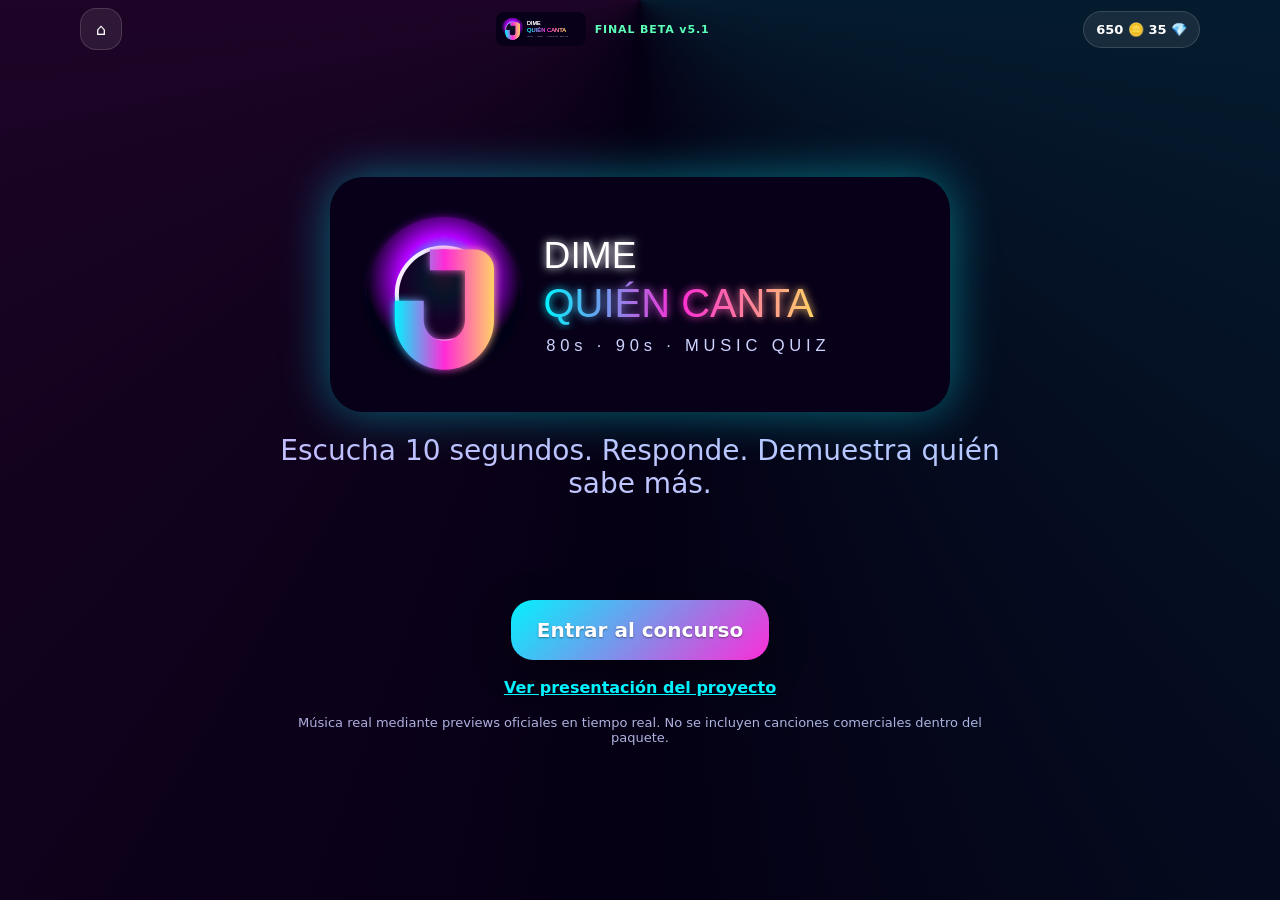
<file: index.html>
<!DOCTYPE html>
<html lang="es">
<head>
  <meta charset="UTF-8" />
  <meta name="viewport" content="width=device-width, initial-scale=1.0, viewport-fit=cover" />
  <title>Dime quién canta — Final Beta</title>
  <meta name="theme-color" content="#050014" />
  <link rel="manifest" href="manifest.webmanifest" />
  <link rel="stylesheet" href="style.css" />
</head>
<body>
  <div class="app-shell">
    <div class="bg-grid"></div>
    <div class="laser laser-a"></div><div class="laser laser-b"></div><div class="orb orb-a"></div><div class="orb orb-b"></div>

    <header class="topbar">
      <button class="ghost" id="homeBtn">⌂</button>
      <div class="brand-mini"><img src="logo.svg" alt="Dime quién canta"/><span>FINAL BETA v5.1</span></div>
      <div class="wallet"><span id="coins">0</span> 🪙 <span id="gems">0</span> 💎</div>
    </header>

    <main>
      <section id="screenIntro" class="screen active intro-screen">
        <div class="stage-lights"></div>
        <img class="logo-hero" src="logo.svg" alt="Dime quién canta" />
        <p class="tagline">Escucha 10 segundos. Responde. Demuestra quién sabe más.</p>
        <div class="equalizer"><i></i><i></i><i></i><i></i><i></i><i></i><i></i><i></i></div>
        <button class="primary pulse" id="enterBtn">Entrar al concurso</button>
        <a class="tiny-link" href="presentacion.html">Ver presentación del proyecto</a>
        <p class="legal-note">Música real mediante previews oficiales en tiempo real. No se incluyen canciones comerciales dentro del paquete.</p>
      </section>

      <section id="screenHome" class="screen home-screen">
        <div class="hero-card glass">
          <div>
            <p class="eyebrow">DIME QUIÉN CANTA</p>
            <h1>Concurso musical 80s · 90s</h1>
            <p>Beta final v5.1 con reproducción automática tras entrar al concurso, modos, carrera, eventos, colección, perfil, tienda, logros y música real.</p>
          </div>
          <div class="dj-mic">🎙️</div>
        </div>
        <div class="quick-actions">
          <button class="primary big" data-quick="classic">▶ Jugar ahora</button>
          <button class="secondary" id="dailyBtn">🏆 Campeón del día</button>
        </div>
        <nav class="menu-grid" id="mainMenu"></nav>
        <div class="news glass">
          <h3>🎉 Evento activo</h3>
          <p id="eventText">Especial 80 vs 90 · doble XP en partidas perfectas.</p>
        </div>
      </section>

      <section id="screenModes" class="screen">
        <h2>Modos de juego</h2>
        <div id="modesGrid" class="cards-grid"></div>
      </section>

      <section id="screenGame" class="screen game-screen">
        <div class="game-head">
          <div><p class="eyebrow" id="modeName">Modo</p><h2 id="roundTitle">Ronda 1/10</h2></div>
          <div class="scorebox"><span id="score">0</span><small>puntos</small></div>
        </div>
        <div class="play-card glass">
          <div class="timer-ring" id="timerRing"><span id="timerText">10</span></div>
          <div class="vinyl" id="vinyl"><div></div></div>
          <div class="status" id="statusText">Preparando preview real…</div>
          <audio id="audio" preload="auto" playsinline></audio>
          <div class="powerups">
            <button id="fiftyBtn">50:50</button><button id="replayBtn">Replay</button><button id="timeBtn">+5s</button>
          </div>
        </div>
        <div id="answers" class="answers"></div>
        <div id="textAnswerBox" class="text-answer hidden"><input id="textAnswer" placeholder="Escribe artista o canción"/><button id="sendTextAnswer">Responder</button></div>
        <div id="reveal" class="reveal hidden"></div>
      </section>

      <section id="screenResults" class="screen results-screen">
        <h2>Resultado</h2>
        <div class="result-ring"><span id="finalScore">0</span><small>puntos</small></div>
        <div id="resultStats" class="stats-grid"></div>
        <button class="primary" id="againBtn">Jugar otra vez</button>
        <button class="secondary" id="backHomeBtn">Volver al menú</button>
      </section>

      <section id="screenProfile" class="screen"><h2>Perfil</h2><div id="profilePanel" class="profile-panel"></div></section>
      <section id="screenCareer" class="screen"><h2>Camino a la fama</h2><div id="careerPanel" class="career-path"></div></section>
      <section id="screenCollection" class="screen"><h2>Colección musical</h2><div id="collectionPanel" class="cards-grid"></div></section>
      <section id="screenEvents" class="screen"><h2>Eventos y temporadas</h2><div id="eventsPanel" class="cards-grid"></div></section>
      <section id="screenShop" class="screen"><h2>Tienda visual</h2><div id="shopPanel" class="cards-grid"></div></section>
      <section id="screenRanking" class="screen"><h2>Clasificaciones</h2><div id="rankingPanel" class="ranking-panel"></div></section>
      <section id="screenSettings" class="screen"><h2>Ajustes</h2><div id="settingsPanel" class="settings-panel"></div></section>
    </main>
  </div>

  <script src="app.js"></script>
</body>
</html>
</file>
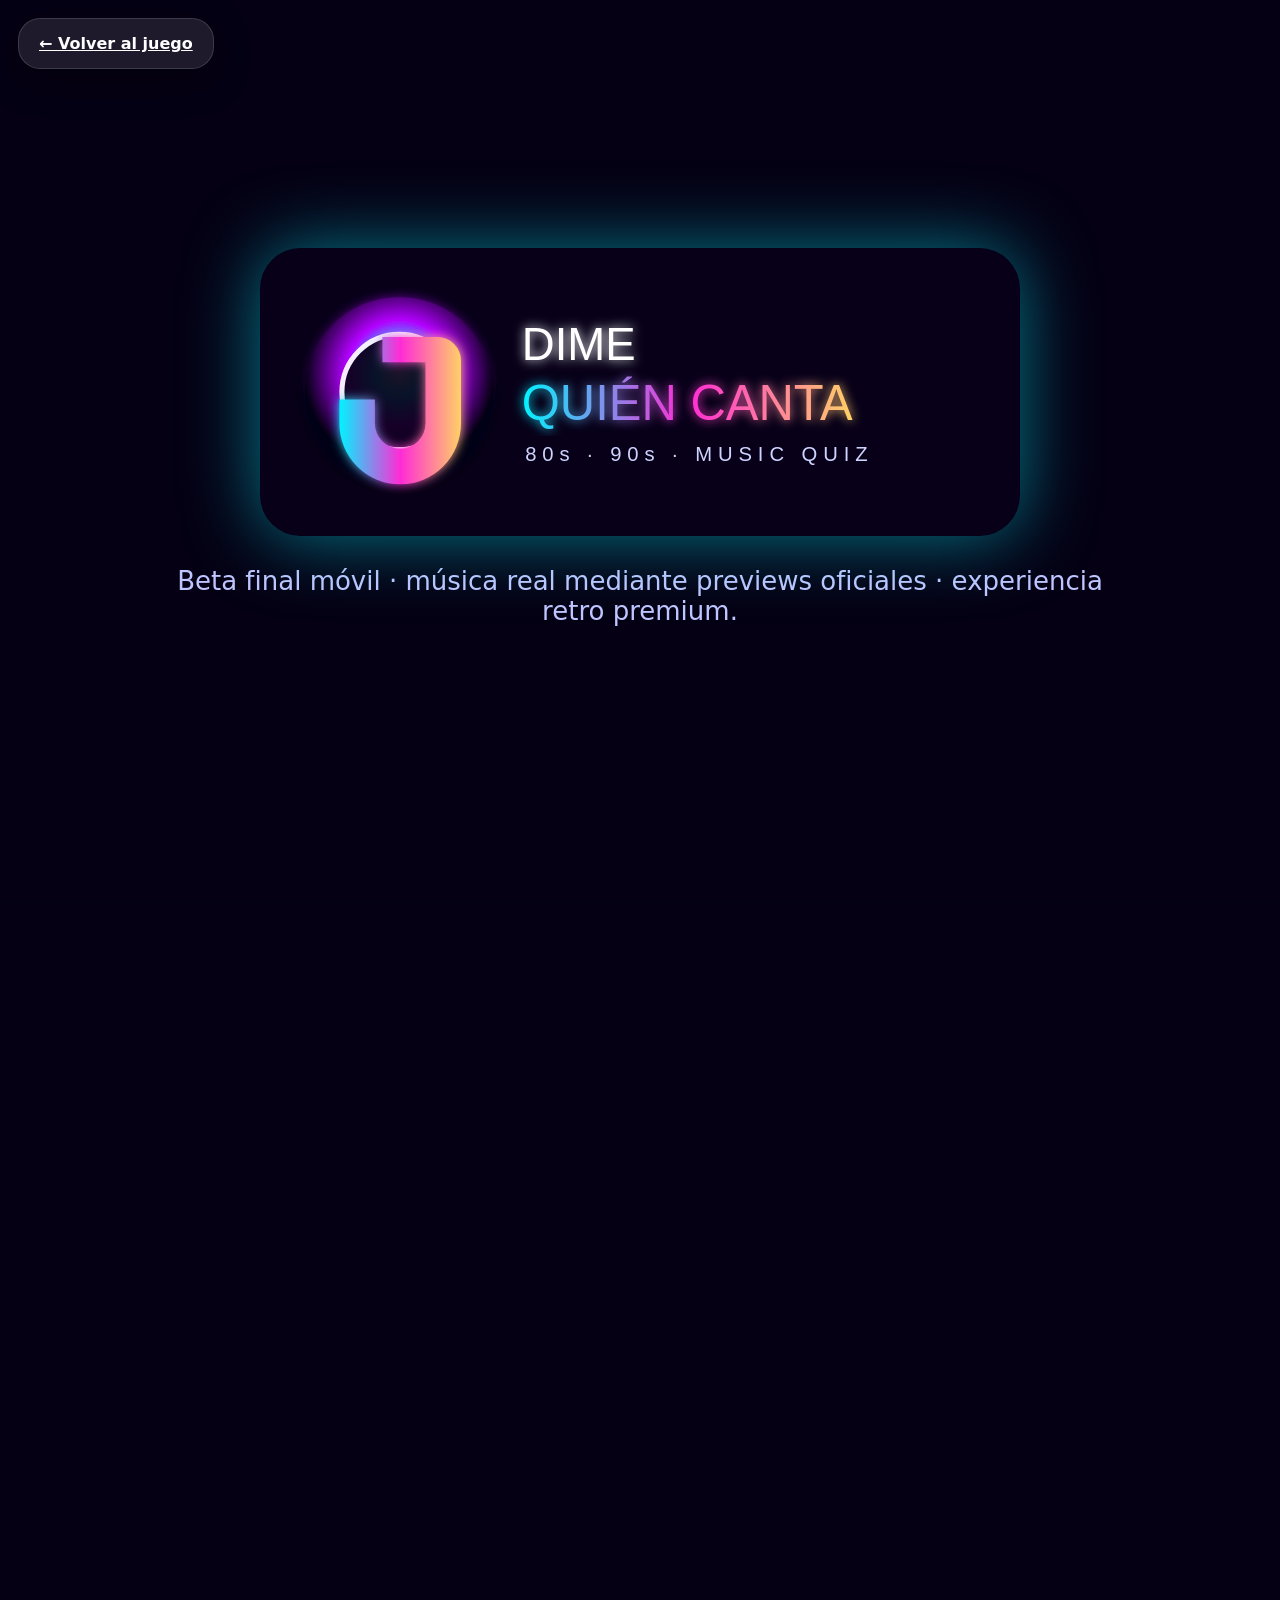
<file: presentacion.html>
<!doctype html><html lang="es"><head><meta charset="utf-8"><meta name="viewport" content="width=device-width,initial-scale=1"><title>Presentación — Dime quién canta</title><link rel="stylesheet" href="style.css"><style>.slide{min-height:100dvh;display:grid;place-items:center;padding:32px}.deck{max-width:980px}.deck h1{font-size:clamp(44px,10vw,92px);line-height:.9;margin:.1em 0}.deck h2{font-size:clamp(34px,8vw,68px)}.deck p,.deck li{font-size:clamp(18px,3vw,26px);color:var(--mut)}.logo-pres{width:min(94vw,760px);filter:drop-shadow(0 0 36px rgba(0,244,255,.5))}.pillbox{display:flex;flex-wrap:wrap;gap:12px}.pillbox span{padding:12px 16px;border:1px solid var(--line);border-radius:999px;background:rgba(255,255,255,.08);font-weight:900}.back{position:fixed;top:18px;left:18px;z-index:30}</style></head><body><div class="bg-grid"></div><a class="secondary back" href="index.html">← Volver al juego</a><section class="slide"><div class="deck" style="text-align:center"><img class="logo-pres" src="logo.svg"><p>Beta final móvil · música real mediante previews oficiales · experiencia retro premium.</p></div></section><section class="slide"><div class="deck glass" style="padding:34px"><p class="eyebrow">PROMESA</p><h1>Escucha. Piensa. Responde.</h1><p>En menos de 10 segundos el jugador está dentro del concurso. Sin menús pesados, sin esperas y con partidas rápidas.</p></div></section><section class="slide"><div class="deck glass" style="padding:34px"><p class="eyebrow">CONTENIDO</p><h2>Modos incluidos</h2><div class="pillbox"><span>¿Quién canta?</span><span>¿Cómo se llama?</span><span>80 vs 90</span><span>Supervivencia</span><span>Contrarreloj</span><span>La última nota</span><span>Modo Leyendas</span><span>Maratón</span><span>Radio Personal</span><span>Fiesta local</span><span>Duelo IA</span><span>Campeón del día</span></div></div></section><section class="slide"><div class="deck glass" style="padding:34px"><p class="eyebrow">PRODUCTO</p><h2>Como una beta final</h2><p>Perfil, carrera, colección, logros, eventos, ranking, tienda cosmética, ajustes de accesibilidad, diseño móvil vertical y arquitectura preparada para evolucionar sin perder funciones.</p></div></section><section class="slide"><div class="deck glass" style="padding:34px"><p class="eyebrow">REGLA DE DESARROLLO</p><h2>Siempre acumulativo</h2><p>Cada nueva versión debe conservar lo anterior, mejorar estabilidad, añadir funciones y mantener el progreso del jugador.</p></div></section></body></html>
</file>
<file: style.css>
:root{--bg:#050014;--panel:rgba(20,13,43,.68);--panel2:rgba(5,0,20,.86);--line:rgba(255,255,255,.14);--txt:#fff;--mut:#bfc5ff;--cyan:#00f4ff;--pink:#ff2bd6;--gold:#ffd166;--green:#5cffb7;--bad:#ff5b82;--shadow:0 20px 80px rgba(0,0,0,.55)}
*{box-sizing:border-box}html,body{height:100%;margin:0;background:var(--bg);color:var(--txt);font-family:Inter,system-ui,-apple-system,Segoe UI,Roboto,Arial,sans-serif;overflow-x:hidden}button,input{font:inherit}button{cursor:pointer;border:0}a{color:var(--cyan)}
.app-shell{min-height:100dvh;position:relative;overflow:hidden;padding:env(safe-area-inset-top) 14px calc(18px + env(safe-area-inset-bottom))}.bg-grid{position:fixed;inset:0;background:radial-gradient(circle at 50% 10%,rgba(255,43,214,.22),transparent 32%),radial-gradient(circle at 20% 85%,rgba(0,244,255,.18),transparent 30%),linear-gradient(to bottom,#060015,#10002e 62%,#050014);z-index:-5}.bg-grid:after{content:"";position:absolute;inset:auto -20% 0;height:46%;background:linear-gradient(rgba(0,244,255,.16) 1px,transparent 1px),linear-gradient(90deg,rgba(255,43,214,.14) 1px,transparent 1px);background-size:40px 28px;transform:perspective(400px) rotateX(62deg);transform-origin:bottom;filter:drop-shadow(0 0 16px var(--cyan));animation:gridMove 9s linear infinite}@keyframes gridMove{to{background-position:0 280px,320px 0}}.laser{position:fixed;width:2px;height:130vh;top:-10vh;background:linear-gradient(transparent,var(--pink),transparent);opacity:.35;filter:blur(.4px) drop-shadow(0 0 12px var(--pink));z-index:-3}.laser-a{left:18%;transform:rotate(24deg);animation:sweep 8s ease-in-out infinite}.laser-b{right:14%;transform:rotate(-18deg);animation:sweep 9s 1s ease-in-out infinite reverse}@keyframes sweep{50%{opacity:.8;transform:rotate(-10deg)}}.orb{position:fixed;border-radius:50%;filter:blur(20px);z-index:-4;opacity:.48}.orb-a{width:180px;height:180px;background:var(--cyan);left:-60px;top:18%}.orb-b{width:220px;height:220px;background:var(--pink);right:-90px;bottom:18%}.topbar{height:58px;display:flex;align-items:center;justify-content:space-between;gap:8px;max-width:1120px;margin:0 auto;position:relative;z-index:10}.ghost{width:42px;height:42px;border-radius:16px;background:rgba(255,255,255,.08);color:white;border:1px solid var(--line)}.brand-mini{display:flex;align-items:center;gap:9px;font-weight:900;letter-spacing:.08em;font-size:11px;color:var(--green)}.brand-mini img{height:34px;border-radius:8px}.wallet{font-weight:800;font-size:13px;background:rgba(255,255,255,.08);border:1px solid var(--line);padding:10px 12px;border-radius:999px;white-space:nowrap}main{max-width:1120px;margin:0 auto}.screen{display:none;min-height:calc(100dvh - 76px);animation:fade .32s ease}.screen.active{display:block}@keyframes fade{from{opacity:0;transform:translateY(10px)}}.glass,.card{background:linear-gradient(135deg,rgba(255,255,255,.12),rgba(255,255,255,.045));border:1px solid var(--line);box-shadow:var(--shadow);backdrop-filter:blur(18px);border-radius:30px}.intro-screen{text-align:center;place-content:center;padding:24px 0}.logo-hero{width:min(92vw,620px);filter:drop-shadow(0 0 24px rgba(0,244,255,.42));animation:logoIn .9s ease both}@keyframes logoIn{from{opacity:0;transform:scale(.86) translateY(24px)}}.tagline{font-size:clamp(18px,4.5vw,28px);color:var(--mut);max-width:760px;margin:18px auto}.stage-lights{position:absolute;inset:0;pointer-events:none;background:conic-gradient(from 0deg at 50% 0%,transparent,rgba(0,244,255,.16),transparent,rgba(255,43,214,.14),transparent);animation:spin 14s linear infinite;opacity:.7}@keyframes spin{to{transform:rotate(1turn)}}.equalizer{height:52px;display:flex;align-items:end;justify-content:center;gap:8px;margin:24px}.equalizer i{display:block;width:10px;border-radius:99px;background:linear-gradient(var(--cyan),var(--pink));box-shadow:0 0 18px var(--pink);animation:eq .75s ease-in-out infinite alternate}.equalizer i:nth-child(2n){animation-duration:.55s}.equalizer i:nth-child(3n){animation-duration:.9s}@keyframes eq{from{height:12px}to{height:52px}}.primary,.secondary{border-radius:22px;padding:15px 20px;font-weight:900;color:white;box-shadow:0 10px 36px rgba(0,0,0,.35);transition:.18s transform,.18s filter}.primary{background:linear-gradient(135deg,var(--cyan),var(--pink));text-shadow:0 1px 2px rgba(0,0,0,.4)}.secondary{background:rgba(255,255,255,.1);border:1px solid var(--line)}.primary:active,.secondary:active,.menu-tile:active{transform:scale(.97)}.pulse{font-size:20px;padding:18px 26px;animation:pulse 1.8s infinite}@keyframes pulse{50%{filter:brightness(1.24);box-shadow:0 0 42px rgba(255,43,214,.45)}}.big{font-size:20px;width:100%}.tiny-link{display:block;margin-top:18px;font-weight:800}.legal-note{max-width:720px;margin:18px auto;color:#aeb2df;font-size:13px}.hero-card{display:flex;align-items:center;justify-content:space-between;gap:18px;padding:24px;margin-top:10px}.eyebrow{margin:0;color:var(--cyan);font-size:12px;font-weight:900;letter-spacing:.16em;text-transform:uppercase}.hero-card h1,h2{margin:.2em 0;font-size:clamp(30px,8vw,56px);line-height:.95}.hero-card p{color:var(--mut)}.dj-mic{font-size:76px;filter:drop-shadow(0 0 20px var(--cyan));animation:float 3s ease-in-out infinite}@keyframes float{50%{transform:translateY(-10px) rotate(-4deg)}}.quick-actions{display:grid;grid-template-columns:1.4fr 1fr;gap:12px;margin:16px 0}.menu-grid{display:grid;grid-template-columns:repeat(4,1fr);gap:12px}.menu-tile{min-height:112px;padding:16px;border-radius:26px;background:linear-gradient(135deg,rgba(0,244,255,.14),rgba(255,43,214,.11));border:1px solid var(--line);color:white;text-align:left;box-shadow:var(--shadow)}.menu-tile b{display:block;font-size:18px}.menu-tile span{display:block;color:var(--mut);margin-top:6px;font-size:13px}.menu-tile .ico{font-size:30px;margin-bottom:8px}.news{padding:18px;margin:16px 0 80px}.cards-grid{display:grid;grid-template-columns:repeat(3,1fr);gap:14px;margin:14px 0 86px}.card{padding:18px;min-height:142px}.card h3{margin:8px 0}.card p{color:var(--mut);font-size:14px}.chip{display:inline-block;border:1px solid var(--line);border-radius:99px;padding:6px 10px;background:rgba(255,255,255,.07);font-size:12px;color:var(--mut)}.game-head{display:flex;align-items:center;justify-content:space-between;gap:12px;margin:10px 0 14px}.scorebox{width:112px;height:76px;border-radius:22px;background:rgba(255,255,255,.1);border:1px solid var(--line);display:grid;place-content:center;text-align:center}.scorebox span{font-size:26px;font-weight:1000;color:var(--gold)}.scorebox small{color:var(--mut)}.play-card{padding:18px;text-align:center;position:relative}.timer-ring{width:112px;height:112px;border-radius:50%;margin:0 auto;display:grid;place-items:center;background:conic-gradient(var(--cyan) 0deg,var(--pink) 220deg,rgba(255,255,255,.08) 0);box-shadow:0 0 34px rgba(0,244,255,.28)}.timer-ring span{width:82px;height:82px;border-radius:50%;display:grid;place-items:center;background:#090016;font-size:34px;font-weight:1000}.vinyl{width:150px;height:150px;border-radius:50%;margin:18px auto;background:repeating-radial-gradient(circle,#111 0 5px,#1d1d29 6px 8px);display:grid;place-items:center;box-shadow:0 0 42px rgba(255,43,214,.25)}.vinyl.playing{animation:record 1.2s linear infinite}@keyframes record{to{transform:rotate(1turn)}}.vinyl div{width:54px;height:54px;border-radius:50%;background:linear-gradient(135deg,var(--gold),var(--pink));border:8px solid #070018}.status{min-height:28px;color:var(--mut);font-weight:800}.powerups{display:flex;justify-content:center;gap:8px;flex-wrap:wrap;margin-top:12px}.powerups button{border-radius:14px;padding:10px 12px;color:white;background:rgba(255,255,255,.09);border:1px solid var(--line);font-weight:900}.answers{display:grid;grid-template-columns:1fr 1fr;gap:12px;margin:14px 0 84px}.answer{min-height:74px;border-radius:22px;background:rgba(255,255,255,.11);border:1px solid var(--line);color:white;padding:14px;font-weight:900;text-align:left}.answer.correct{background:linear-gradient(135deg,rgba(92,255,183,.35),rgba(0,244,255,.22));border-color:var(--green)}.answer.wrong{background:linear-gradient(135deg,rgba(255,91,130,.36),rgba(255,43,214,.16));border-color:var(--bad)}.answer.disabled{opacity:.26;pointer-events:none}.reveal{border-radius:24px;padding:16px;margin:-70px 0 86px;background:rgba(0,0,0,.58);border:1px solid var(--line);backdrop-filter:blur(14px)}.hidden{display:none!important}.text-answer{display:flex;gap:8px;margin:14px 0 86px}.text-answer input{flex:1;border-radius:18px;padding:15px;background:rgba(255,255,255,.1);border:1px solid var(--line);color:white}.text-answer button{border-radius:18px;padding:15px;background:var(--cyan);font-weight:1000}.result-ring{width:210px;height:210px;border-radius:50%;margin:24px auto;display:grid;place-content:center;text-align:center;background:radial-gradient(circle,#11002d 42%,transparent 43%),conic-gradient(var(--gold),var(--pink),var(--cyan),var(--gold));box-shadow:0 0 55px rgba(255,209,102,.28)}.result-ring span{font-size:48px;font-weight:1000}.result-ring small{color:var(--mut)}.stats-grid{display:grid;grid-template-columns:repeat(4,1fr);gap:12px;margin-bottom:18px}.stat{padding:16px;border-radius:22px;background:rgba(255,255,255,.09);border:1px solid var(--line);text-align:center}.stat b{display:block;font-size:26px;color:var(--cyan)}.profile-panel,.ranking-panel,.settings-panel{display:grid;grid-template-columns:repeat(2,1fr);gap:14px;margin-bottom:80px}.career-path{display:grid;gap:12px;margin-bottom:86px}.career-step{display:flex;align-items:center;gap:14px;padding:16px;border-radius:24px;background:rgba(255,255,255,.08);border:1px solid var(--line)}.career-step.done{background:linear-gradient(135deg,rgba(0,244,255,.2),rgba(255,43,214,.12))}.career-step .badge{font-size:34px;width:54px;text-align:center}.switch{display:flex;justify-content:space-between;align-items:center;padding:16px;border-radius:20px;background:rgba(255,255,255,.08);border:1px solid var(--line)}.switch input{width:48px;height:28px}.high-contrast{--bg:#000;--panel:rgba(0,0,0,.95);--mut:#fff;--cyan:#00ffff;--pink:#ff00ff;--gold:#ffff00}.reduced-motion *{animation:none!important;transition:none!important}@media (max-width:760px){.app-shell{padding-left:12px;padding-right:12px}.menu-grid,.cards-grid{grid-template-columns:1fr 1fr}.quick-actions{grid-template-columns:1fr}.hero-card{align-items:flex-start}.dj-mic{font-size:52px}.answers{grid-template-columns:1fr}.profile-panel,.ranking-panel,.settings-panel,.stats-grid{grid-template-columns:1fr 1fr}.topbar{font-size:12px}.brand-mini span{display:none}}@media (max-width:420px){.menu-grid,.cards-grid,.profile-panel,.ranking-panel,.settings-panel,.stats-grid{grid-template-columns:1fr}.hero-card h1,h2{font-size:34px}.wallet{font-size:11px;padding:8px}.topbar{height:50px}.logo-hero{width:98vw}}
</file>
